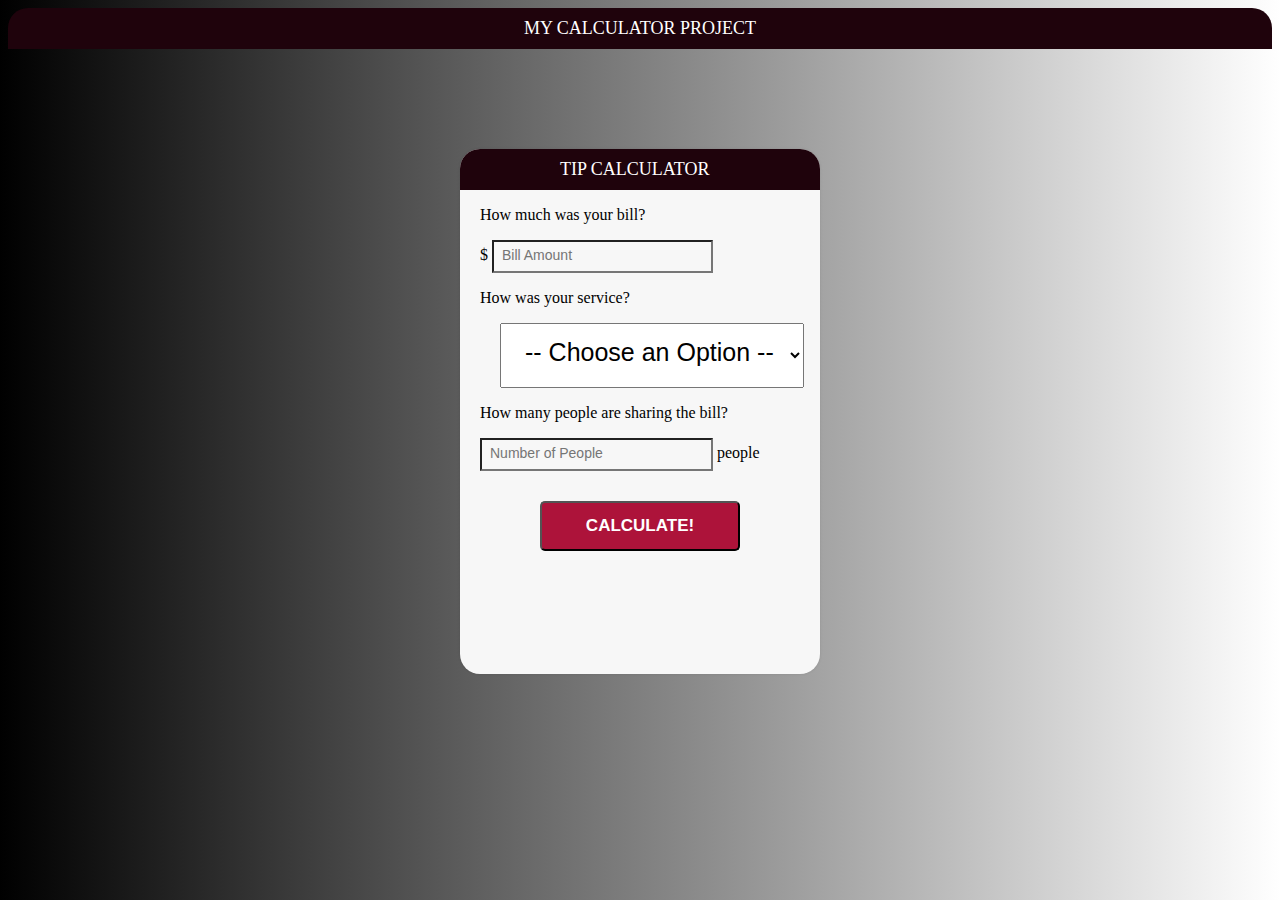
<file: calculator/index.html>
<!DOCTYPE html>
<html lang="en">
<head>
     <meta charset="UTF-8">
     <meta name="viewport" content="width=device-width, initial-scale=1.0">
     <meta http-equiv="X-UA-Compatible" content="ie=edge">
     <link rel="stylesheet" href="index.css">
     <title>Calculator</title>
</head>
<body>    
      <h1 style="text-align: center;">My Calculator Project</h2>
     <div id="container">
     
          <h1>Tip Calculator</h1>
          <div id="calculator">
        
        
            <form>
              <p>How much was your bill?
                <p>
                  $ <input id="billamt" type="text" placeholder="Bill Amount">
        
                  <p>How was your service?
                    <p>
                      <select id="serviceQual">
                    <option disabled selected value="0">-- Choose an Option --</option>
                    <option value="0.3">30&#37; &#45; Outstanding</option>
                    <option value="0.2">20&#37; &#45; Good</option>
                    <option value="0.15">15&#37; &#45; It was OK</option>
                    <option value="0.1">10&#37; &#45; Bad</option>
                    <option value="0.05">5&#37; &#45; Terrible</option>
                </select>
        
            </form>
            <p>How many people are sharing the bill?</p>
            <input id="peopleamt" type="text" placeholder="Number of People"> people
            <button type="button" id="calculate">Calculate!</button>
        
          </div>
          <!--calculator end-->
          <div id="totalTip">
            <sup>$</sup><span id="tip">0.00</span>
            <small id="each">each</small>
          </div>
          <!--totalTip end-->
        
        </div>
        <!--container end-->
        
        <script type="text/javascript" src="index.js"></script>
</body>
</html>
</file>
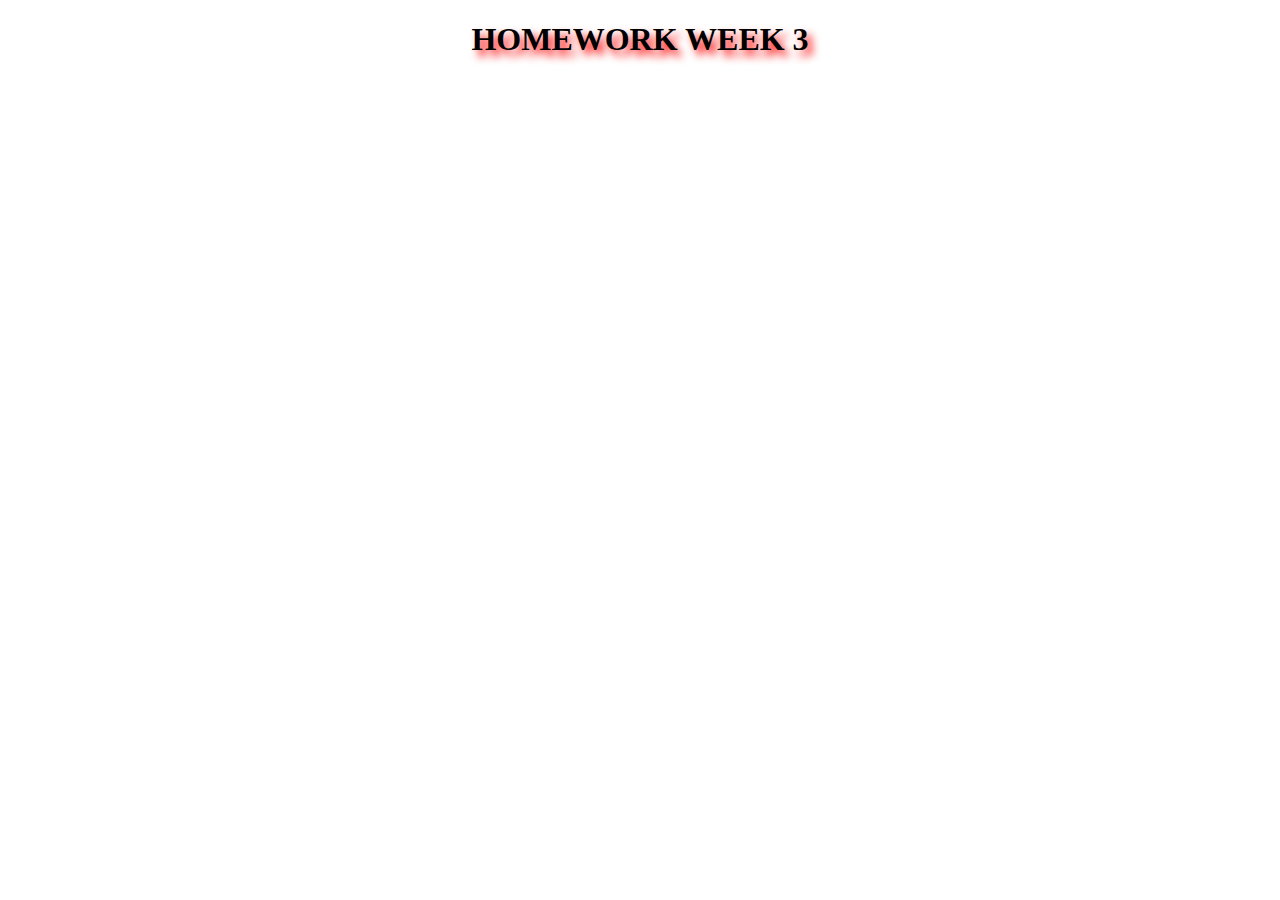
<file: Exercice/index.html>
<!DOCTYPE html>
<html lang="en">
  <head>
    <meta charset="UTF-8" />
    <meta name="viewport" content="width=device-width, initial-scale=1.0" />
    <meta http-equiv="X-UA-Compatible" content="ie=edge" />
    <title>Document</title>
  </head>
<style>
h1
{
  text-align: center;
  text-shadow: 5px 6px  8px red;
}
</style>
  <body>
    <h1>HOMEWORK WEEK 3</h1>
    <script>
      // Exercise Sections


      // --------------------------------the seconde Exercise

      // Exercise 2: Take out the duplicates
      // Write a function called removeDuplicates, that takes in an array as an argument:
      // const letters = ['a', 'b', 'c', 'd', 'a', 'e', 'f', 'c', 'b'];
      // The function should remove duplicate letters. So the result should be:

      const letters = ["a", "b", "c", "d", "a", "e", "f", "c", "b"];

      function removeDuplicates(arr) {
        let unique_array = [];
        for (let i = 0; i < arr.length; i++) {
          if (unique_array.indexOf(arr[i]) == -1) {
            unique_array.push(arr[i]);
          }
        }
        return unique_array;
      }
      console.table(removeDuplicates(letters)); //result 'a', 'b', 'c', 'd', 'a', 'e', 'f', 'c', 'b'



      // --------------------------------the third Exercise
      // Exercise 3: Guess the output

      // In this exercise you'll be presented with a code snippet.
      //  Your task is to guess the output and write out your reasoning in 50 words or less.

      let a = 10;
      // first we declared a variable a and than assigned equal to 10;

      const x = (function() {
        // and than created a local function named x

        a = 12;
        // and than inside of the function we have another variable that again (a = 12;)

        return function() {
          //here we returned the local function

          // alert(a); //and than we use alert to show us a pop in our page: the result will be 12
          // because it will display the seconde a that is inside if the function
        };
      })();
      x();
      //-------------------------============the ford Exercise

//       Exercise 4: Guess more
// In this exercise you'll be presented with another code snippet. Guess the output and write out your reasoning in 50 words or less.

// const x = 9; // first we have declared a  variable with  (x) assigned to 9;

function f1(val) { //than here we have a function we named f1 (f1) is mean function 1: than we giv theme a parameter named val

  val = val + 1; //here we take the parameter val and than assigned with val and + to 1 

  return val; // than returned that parameter of our function that's (val)
} 
// f1(x);
console.log(x); //the output of x will be (9)


const y = { x: 9 };
function f2(val) {
  val.x = val.x + 1;
  return val;
}
f2(y);
console.log(y); //the output of y will be (10)


    </script>
  </body>
</html>
</file>
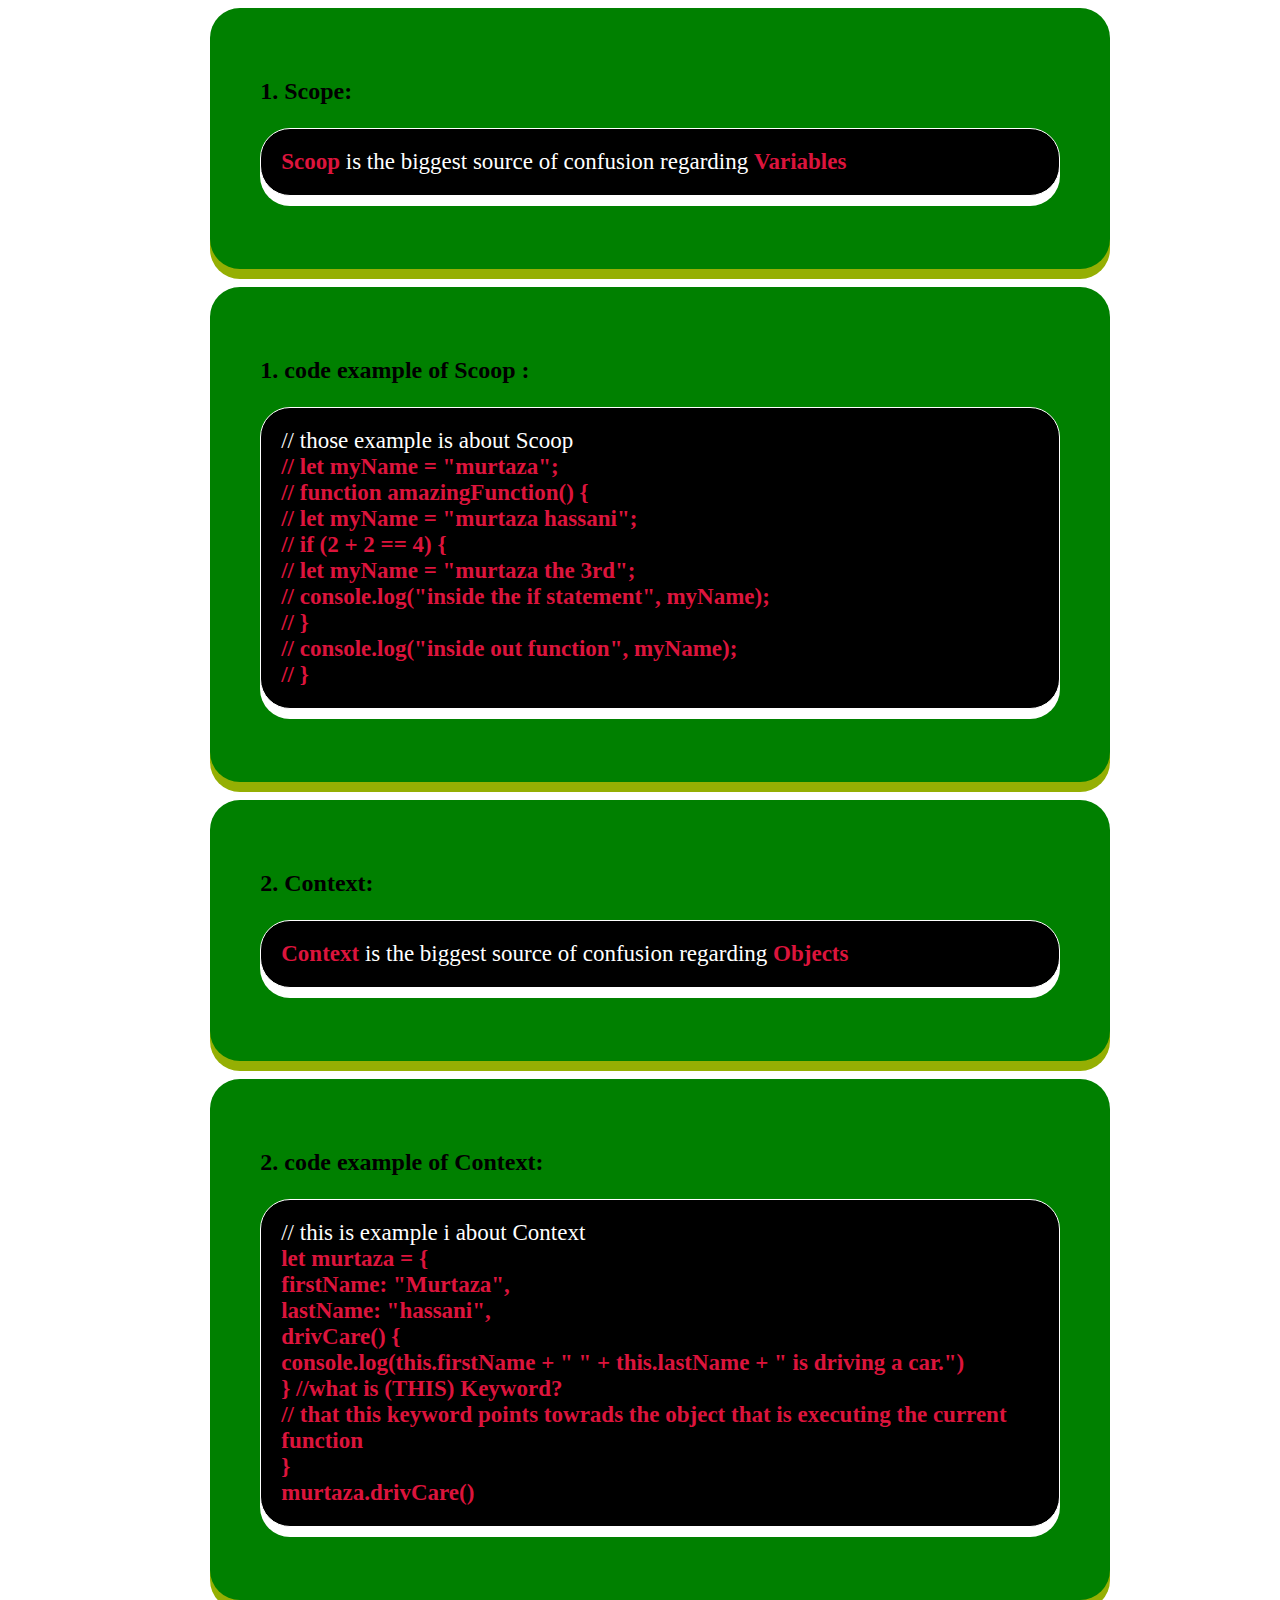
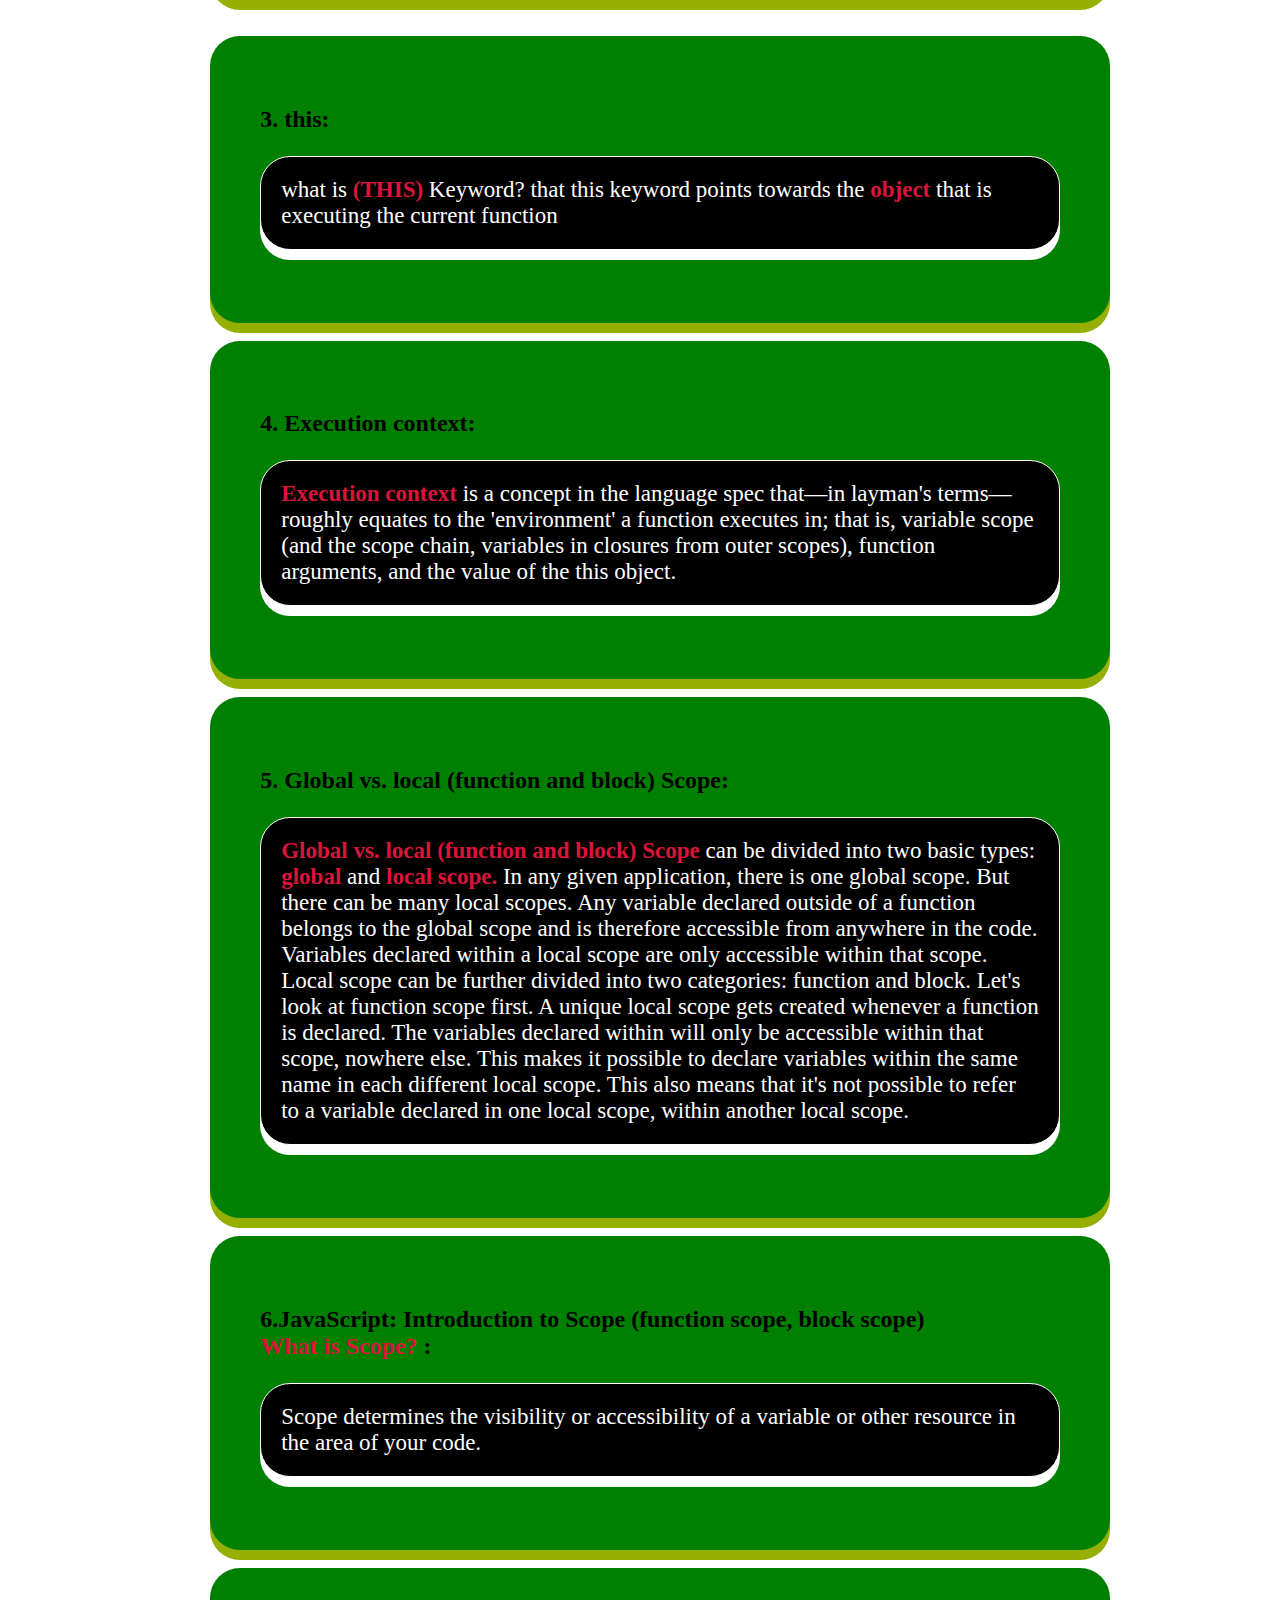
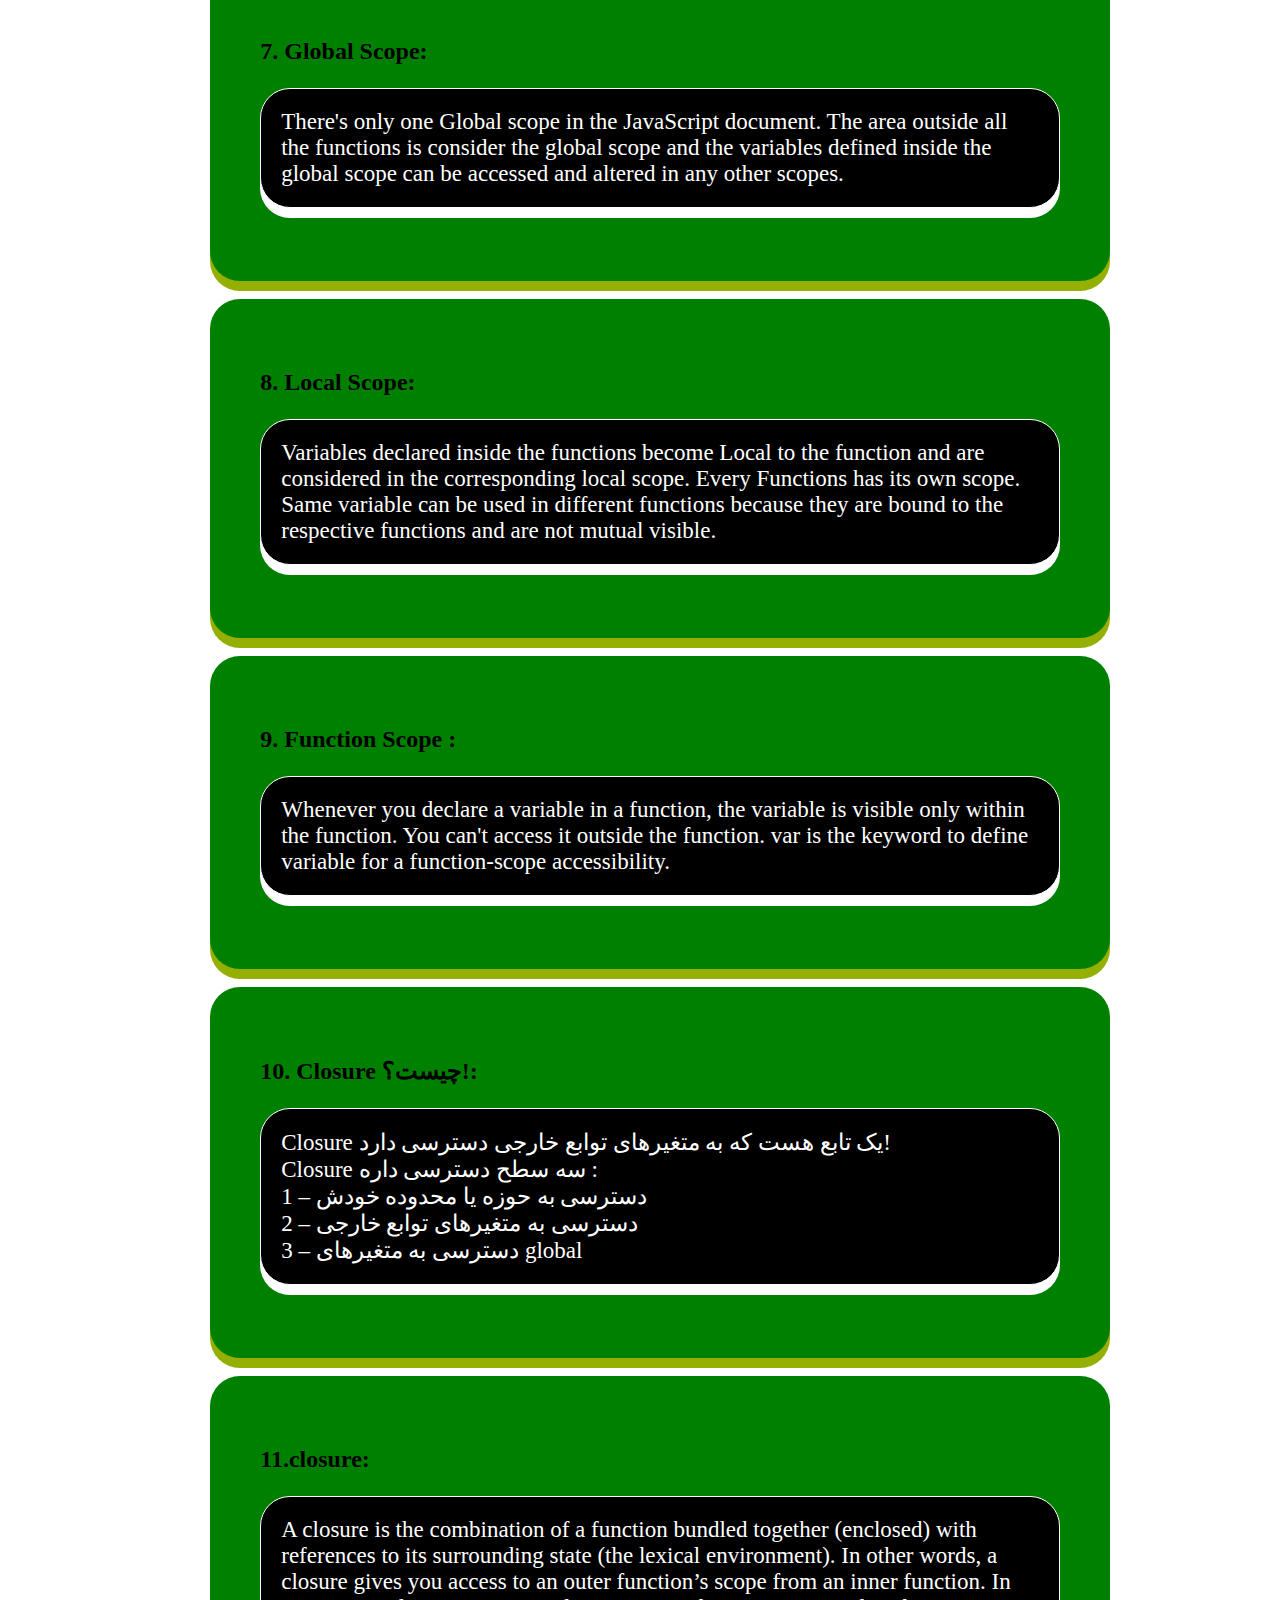
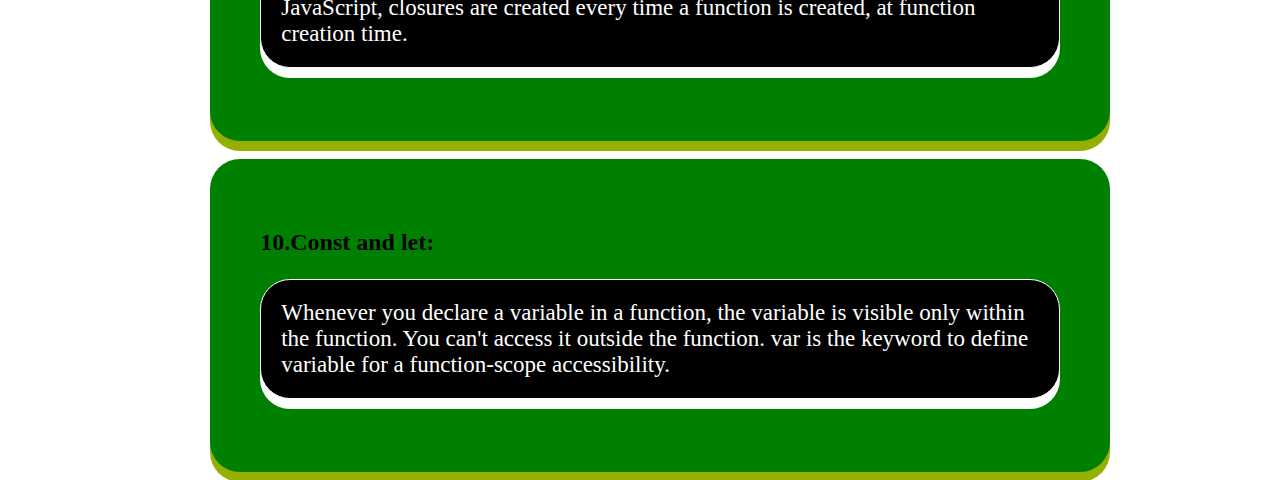
<file: note/index.html>
<!DOCTYPE html>
<html lang="en">
  <head>
    <meta charset="UTF-8" />
    <meta name="viewport" content="width=h1, initial-scale=1.0" />
    <meta http-equiv="X-UA-Compatible" content="ie=edge" />
    <title>Document</title>
  </head>

  <body>
    <style>
      #myDiv1,
      #myDiv2 {
        background-color: green;
        padding: 50px;
        box-shadow: 0 10px rgb(149, 175, 3);
        border-radius: 30px;
        width: 800px;
        align-items: center;
        position: relative;
        left: 16%;
      }

      #myP1,
      #myP2 {
        background-color: #000;
        font-size: 23px;
        border: 1px solid;
        color: #fff;
        padding: 20px;
        box-shadow: 0 10px #fff;
        border-radius: 30px;
      }

      body {
        background-image: url("https://gist.github.com/brettlangdon/85942af486eb79118467/raw/2a7409cd3c26a90b2e82bdc40dc7db18b92b3517/EdAGGFS.jpg");
        /* background-position: center; */
        background-repeat: no-repeat;
        background-size: cover;
        background-attachment: fixed;
      }

      b {
        color: crimson;
      }
    </style>

    <div id="myDiv1">
      <h2>1. Scope:</h2>
      <p id="myP1">
        <b>Scoop</b> is the biggest source of confusion regarding
        <b>Variables</b>
      </p>
    </div>

    <br />
    <div id="myDiv1">
      <h2>1. code example of Scoop :</h2>
      <p id="myP1">
        // those example is about Scoop
        <br />
        <b>
          // let myName = "murtaza"; <br />
          // function amazingFunction() { <br />
          // let myName = "murtaza hassani"; <br />
          // if (2 + 2 == 4) { <br />
          // let myName = "murtaza the 3rd"; <br />
          // console.log("inside the if statement", myName); <br />
          // } <br />
          // console.log("inside out function", myName); <br />
          // } <br
        /></b>
      </p>
    </div>
    <br />

    <div id="myDiv1">
      <h2>2. Context:</h2>
      <p id="myP1">
        <b>Context</b> is the biggest source of confusion regarding
        <b>Objects</b>
      </p>
    </div>
    <br />
    <div id="myDiv1">
      <h2>2. code example of Context:</h2>
      <p id="myP1">
        // this is example i about Context <br />
        <b>
          let murtaza = { <br />
          firstName: "Murtaza", <br />
          lastName: "hassani", <br />
          drivCare() { <br />
          console.log(this.firstName + " " + this.lastName + " is driving a
          car.") <br />
          } //what is (THIS) Keyword? <br />
          // that this keyword points towrads the object that is executing the
          current function <br />
          } <br />
          murtaza.drivCare() <br />
        </b>
      </p>
    </div>
    <br />
    <br />
    <div id="myDiv1">
      <h2>3. this:</h2>
      <p id="myP1">
        what is <b>(THIS) </b> Keyword? that this keyword points towards the
        <b>object</b> that is executing the current function
      </p>
    </div>
    <br />
    <div id="myDiv1">
      <h2>4. Execution context:</h2>
      <p id="myP1">
        <b>Execution context</b> is a concept in the language spec that—in
        layman's terms—roughly equates to the 'environment' a function executes
        in; that is, variable scope (and the scope chain, variables in closures
        from outer scopes), function arguments, and the value of the this
        object.
      </p>
    </div>

    <br />
    <div id="myDiv1">
      <h2>5. Global vs. local (function and block) Scope:</h2>
      <p id="myP1">
        <b> Global vs. local (function and block) Scope</b> can be divided into
        two basic types: <b> global</b> and <b> local scope.</b> In any given
        application, there is one global scope. But there can be many local
        scopes. Any variable declared outside of a function belongs to the
        global scope and is therefore accessible from anywhere in the code.
        Variables declared within a local scope are only accessible within that
        scope. Local scope can be further divided into two categories: function
        and block. Let's look at function scope first. A unique local scope gets
        created whenever a function is declared. The variables declared within
        will only be accessible within that scope, nowhere else. This makes it
        possible to declare variables within the same name in each different
        local scope. This also means that it's not possible to refer to a
        variable declared in one local scope, within another local scope.
      </p>
    </div>

    <br />
    <div id="myDiv1">
      <h2>
        6.JavaScript: Introduction to Scope (function scope, block scope) <br />
        <b>What is Scope? </b>
        :
      </h2>
      <p id="myP1">
        Scope determines the visibility or accessibility of a variable or other
        resource in the area of your code.
      </p>
    </div>

    <br />
    <div id="myDiv1">
      <h2>7. Global Scope:</h2>
      <p id="myP1">
        There's only one Global scope in the JavaScript document. The area
        outside all the functions is consider the global scope and the variables
        defined inside the global scope can be accessed and altered in any other
        scopes.
      </p>
    </div>
    <br />
    <div id="myDiv1">
      <h2>8. Local Scope:</h2>
      <p id="myP1">
        Variables declared inside the functions become Local to the function and are considered in the corresponding local scope. Every Functions has its own scope. Same variable can be used in different functions because they are bound to the respective functions and are not mutual visible.
      </p>
    </div>
    <br />
    <div id="myDiv1">
      <h2>9.         Function Scope
        :</h2>
      <p id="myP1">
                  Whenever you declare a variable in a function, the variable is visible only within the function. You can't access it outside the function. var is the keyword to define variable for a function-scope accessibility.      </p>
    </div>
    <br />
    <div id="myDiv1">
      <h2>10. Closure  چیست؟!:</h2>
      <p id="myP1">
       
        Closure  یک تابع هست که به متغیرهای توابع خارجی دسترسی دارد! <br>
        Closure سه سطح دسترسی داره : <br>
        1 – دسترسی به حوزه یا محدوده خودش <br>
        2 – دسترسی به متغیرهای توابع خارجی <br>
        3 – دسترسی به متغیرهای global <br>
             </div>
    <br />
    <div id="myDiv1">
      <h2>11.closure:</h2>
      <p id="myP1">
        A closure is the combination of a function bundled together (enclosed) with references to its surrounding state (the lexical environment). In other words, a closure gives you access to an outer function’s scope from an inner function. In JavaScript, closures are created every time a function is created, at function creation time.

    </div>
    <br />
    <div id="myDiv1">
      <h2>10.Const and let:</h2>
      <p id="myP1">
                  Whenever you declare a variable in a function, the variable is visible only within the function. You can't access it outside the function. var is the keyword to define variable for a function-scope accessibility.      </p>
    </div>


    
    <script>
        //     those example is about Scoop
  
        //  let myName = "murtaza";
        //  function amazingFunction() {
        //    let myName = "murtaza hassani";
        //    if (2 + 2 == 4) {
        //      let myName = "murtaza the 3rd";
        //      console.log("inside the if  statement", myName);
        //    }
        //    console.log("inside out function", myName);
        //  }
  
        //  amazingFunction();
        //  console.log("in the global scope ", myName);
  
        // the another
  
        //  var name = "hussain";
        //  var age = 21;
        //  var job = "teacher"
  
        //  function myFunction(){
        //  }
        //  console.log(name +  age + job)
        //  myFunction();
  
        //  this is example i about Context
        let murtaza = {
          firstName: "Murtaza",
          lastName: "hassani",
          drivCare() {
            console.log(
              this.firstName + " " + this.lastName + " is driving a car."
            );
          } //what is (THIS) Keyword?
          // that this keyword points towrads the object that  is executing the current function
        };
        murtaza.drivCare();
  
        // // how to call a function
        // function imAFunctionMethod() {
        //     console.log(this)
        //     // here i will call back the function
        //     imAFunctionMethod() // the prantcies is mean i called back the func()
  
        function breathe() {
          console.log(
            this.firstName + " " + this.lastName + " just inhaled and exhaled."
          );
        }
        breathe.call(murtaza);
  
        function createLocalScope() {
          const localVariable =
            "this variable can only be accessed within this function";
          console.log(localVariable);
  
          const localOnlyHere =
            "This variable can only be accessed here, nowhere else";
        }
  
        function createAnotherLocalScope() {
          const localVariable =
            "Even though this variable has the same name, it has nothing to do with the other localVariable, because it doesn't exist outside of that function";
          console.log(localVariable);
        }
  
        createLocalScope();
        createAnotherLocalScope();
  
        //    However, variables declared within the global scope can be accessed anywhere! Actually,
        //  that's the very purpose of global scope. In the context of functions this means that you don't
        // have to pass it as an argument, but that you can directly refer to it within the function.
  
        //globalVariable
        const globalVariable =
          "This variable can be accessed wherever in the code";
  
        function accessGlobalVariable() {
          console.log(globalVariable);
        }
        console.log(globalVariable);
  
        accessGlobalVariable();
  
        // just an example
        const globaly = "this is a globaly";
        function cassbalyGlobal() {
          console.log(globaly);
        }
        console.log(globaly);
        cassbalyGlobal();
  
        //global scope
        var fruit = "apple";
        console.log(fruit); //apple
        function getFruit() {
          console.log(fruit); //fruit is accessible here
        }
        getFruit(); //apple
  
        //global scope
        function foo1() {
          //local scope 1
          function foo2() {
            //local scope 2
          }
        }
  
        //global scope
        function foo3() {
          //local scope 3
        }
  
        //global scope
  
  
        var age = 100;
  if(age > 12) {
    var dogYears = age * 7;
    console.log(`You are ${dogYears} dog years old!`);
  }
      </script>
  </body>
</html>
</file>
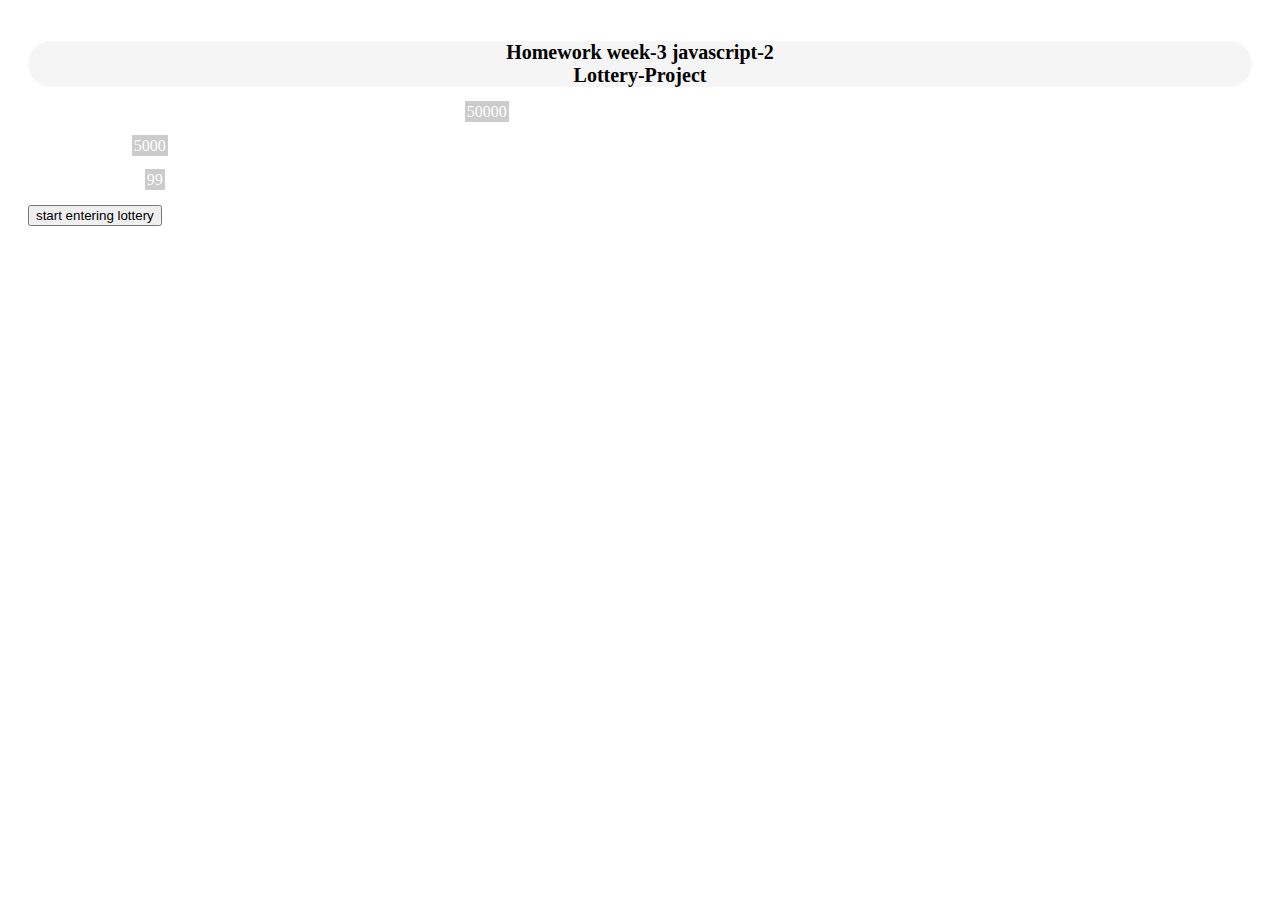
<file: lottery-machine/Project/index.html>
<!DOCTYPE html>
<html>
<head>
  <meta charset="UTF-8">
  <title> Lottery Project</title>
  <script src="libraries/p5.js" type="text/javascript"></script>
  <script src="libraries/p5.dom.js" type="text/javascript"></script>
  <script src="libraries/p5.sound.js" type="text/javascript"></script>
  <script src="sketch.js" type="text/javascript"></script>
  <style>
  body {
    color: #fff;
    padding: 20px;
    background-image: url("https://gist.github.com/brettlangdon/85942af486eb79118467/raw/2a7409cd3c26a90b2e82bdc40dc7db18b92b3517/fOWDtYW.jpg");
    background-attachment: fixed;
  }
  #entrants {
    background-color: #CCC;
    padding: 2px;
  }
  #chance {
    background-color: #CCC;
    padding: 2px;
  }
  #percent {
    background-color: #CCC;
    padding: 2px;
  }
  h1{
    text-align: center;
    background-color: whitesmoke;
    border-radius: 50px;
    font-size: 20px;
    font-weight: bold;
    color: #000;
  }
  #myp{
    text-align: center;
  }
  #start{
    align-items: center;
  }
  
  </style>
</head>
<body>
  <h1> Homework week-3 javascript-2 <br>
     Lottery-Project </h1>
  <p class="myp">
    This simulator assumes <span id="tickets">10</span> pairs of tickets available each night with <span id="entrants" contenteditable>50000</span> people entering each lottery.
  </p>
  <p>
    You have a 1 in <span id="chance" contenteditable>5000</span> chance of winning.
  </p>
  <p>
    In order to have a <span id="percent" contenteditable>99</span>% chance of winning the lottery at least once, you must play <span id="times">~23023</span> times.
  </p>
  <p>
    <button id="start">start entering lottery</button>
  </p>
  <p>
    You have played <span id="total">0</span> times.
  </p>
  <p id = "results"></p>
</body>
</html>
</file>
<file: calculator/index.css>
body {
     font-family: Roboto;
     background: #8E0E00;
     /* fallback for old browsers */
     /* background: -webkit-linear-gradient(to left, #8E0E00, #1F1C18); */
     /* Chrome 10-25, Safari 5.1-6 */
     background: linear-gradient(to left, rgb(255, 255, 255), rgb(0, 0, 0));
     /* W3C, IE 10+/ Edge, Firefox 16+, Chrome 26+, Opera 12+, Safari 7+ */
   }
   
   #container {
     height: 525px;
     width: 360px;
     margin: 100px auto;
     background: #f7f7f7;
     box-shadow: 0 0 3px rgba(0, 0, 0, 0.1);
     border-radius: 20px;
     -webkit-border-radius: 20px;
     -moz-border-radius: 20px;
   }
   
   h1 {
     background: #1F030C;
     color: white;
     margin: 0;
     padding: 10px 100px;
     text-transform: uppercase;
     font-size: 18px;
     font-weight: normal;
     border-top-left-radius: 20px;
     border-top-right-radius: 20px;
   }
   
   p {
     padding-left: 20px;
   }
   
   form input[type="text"] {
     width=90px;
   }
   
   input {
     padding-left: 20px;
   }
   
   #billamt {
     font-size: 14px;
     /*color: #2980b9;*/
     color: #red;
     background-color: #f7f7f7;
     width: 60%;
     padding: 5px 5px 8px 8px;
   }
   
   #billamt:focus {
     background: #fff;
     border: 3px solid #2980b9;
     outline: none;
   }
   
   #peopleamt {
     width: 60%;
     padding: 5px 5px 8px 8px;
     margin-left: 20px;
     color: #red;
     background-color: #f7f7f7;
     font-size: 14px;
   }
   
   .dollarSign {
     display: inline;
   }
   
   #serviceQual {
     padding: 13px 13px 20px 20px;
     margin-left: 20px;
     font-size: 25px;
   }
   
   button {
     text-transform: uppercase;
     font-weight: bold;
     display: block;
     margin: 30px auto;
     background: #AD133A;
     border-radius: 5px;
     width: 200px;
     height: 50px;
     font-size: 17px;
     color: white;
   }
   
   button:hover {
     background: #4c2827;
     border-bottom-color: #111;
   }
   
   button:active {
     position: relative;
     top: 1px;
   }
   
   #totalTip {
     font-size: 30px;
     margin-top: 5px;
     text-align: center;
   }
   
   #totalTip:before {
     content: "Tip amount";
     font-size: 20px;
     font-weight: bold;
     display: block;
     text-transform: uppercase;
   }
   
   #totalTip sup {
     font-size: 20px;
     top: -18px;
   }
   
   #totalTip small {
     font-size: 20px;
     font-weight: bold;
     display: block;
   }
</file>
